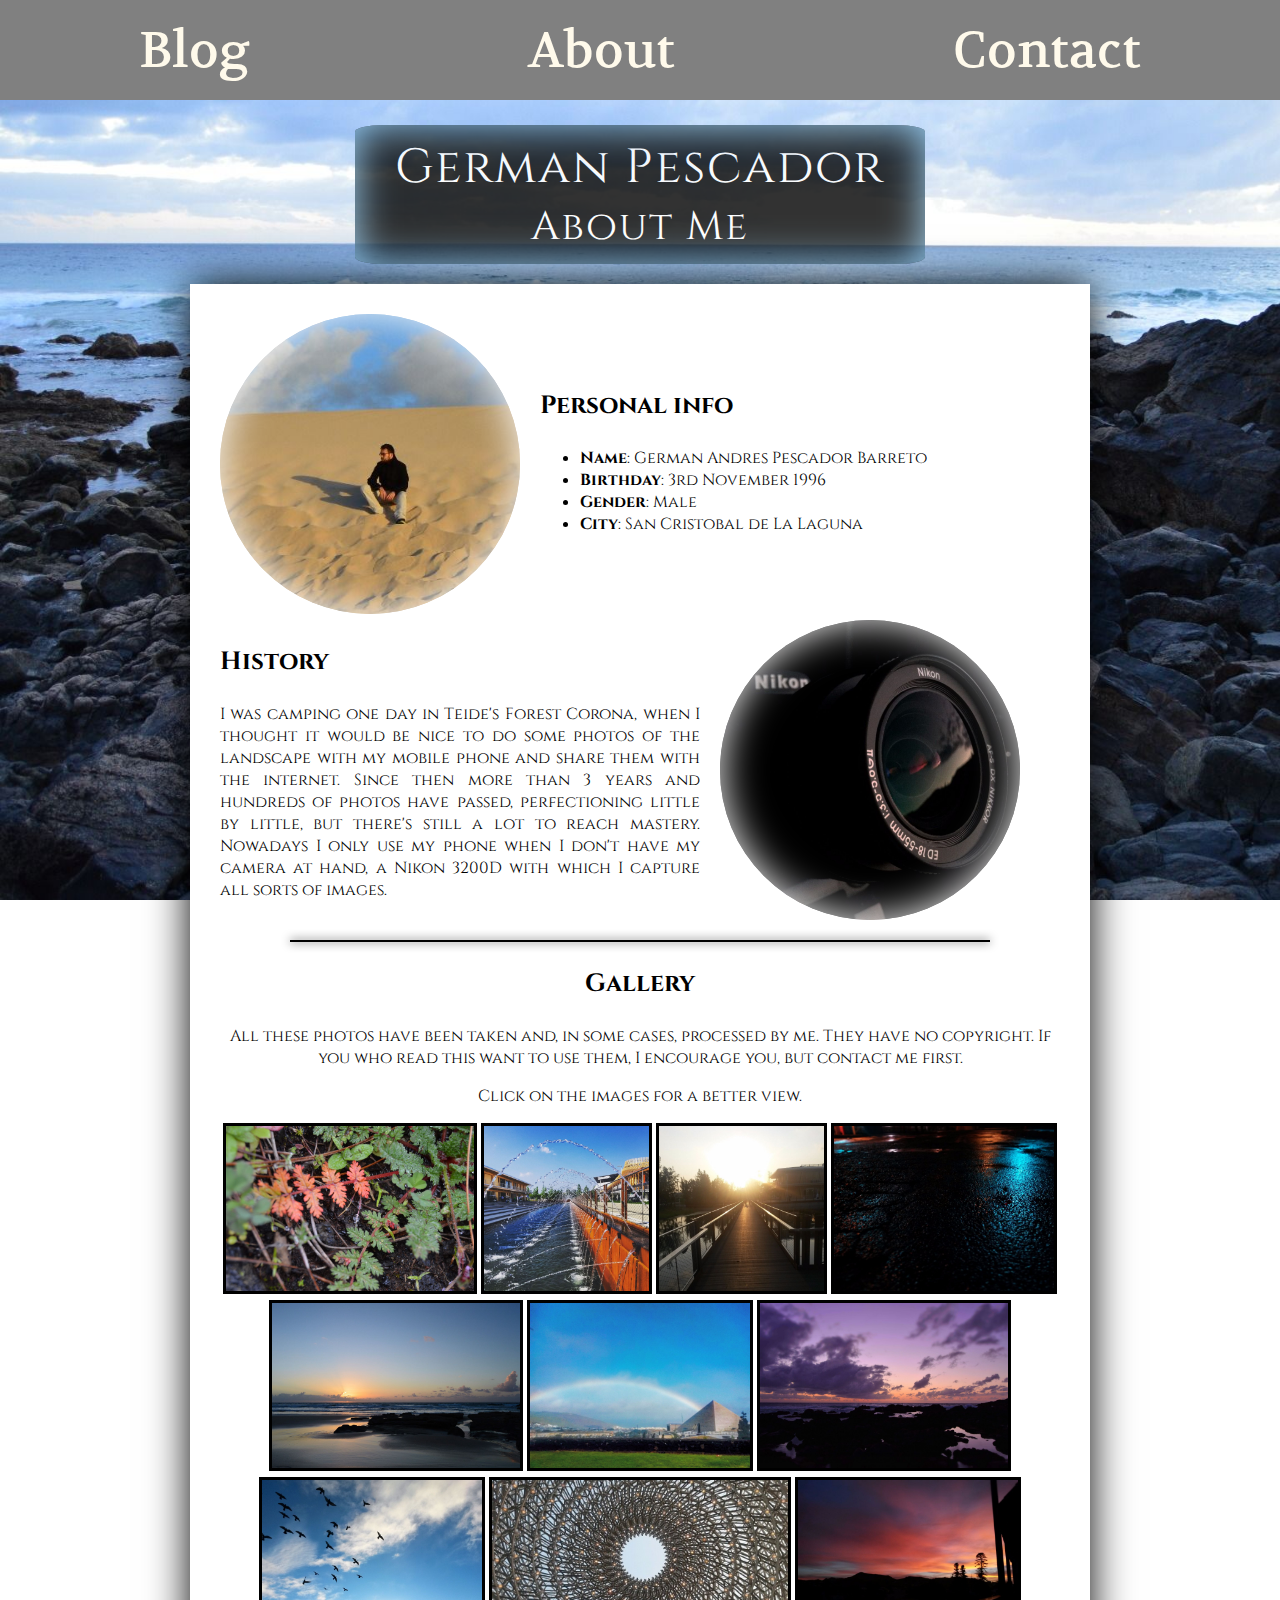
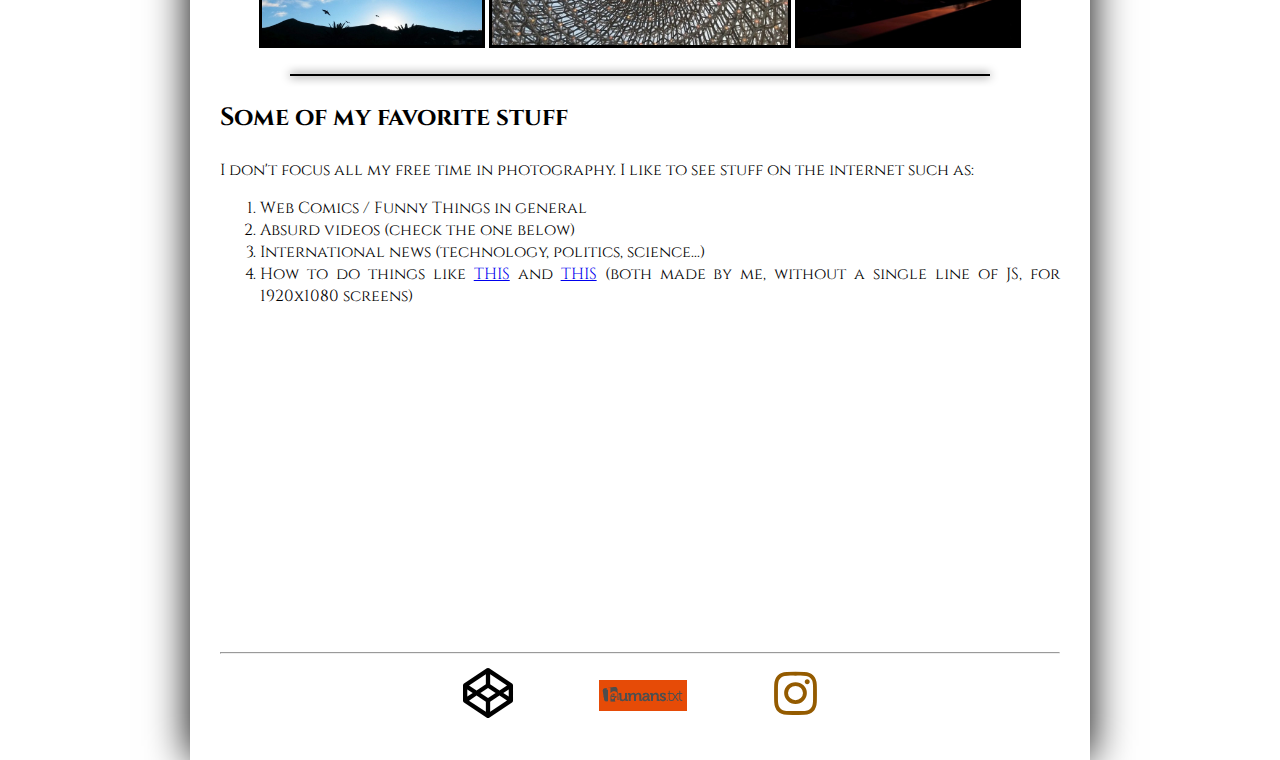
<file: HTML/index.html>
<!DOCTYPE html>
<html>

<head>
  <link rel="stylesheet" type="text/css" href="../CSS/about.css">
  <title>Contact GPB</title>
  <meta property="og:title" content="About GPB" />
  <meta property="og:type" content="website" />
  <meta property="og:url" content="https://1dv525.github.io/gp222da-examination-1/index.html" />
  <meta property="og:image" content="https://i.imgsafe.org/7067751d9f.png" />
  <link rel="author" href="humans.txt" />
</head>

<body>
<nav id="menu">
  <a href="blognews.html">Blog</a>
  <a href="index.html">About</a>
  <a href="Contact.html">Contact</a>
</nav>
<header id="header">
  <div id="name">German Pescador</div>
  <div>About Me</div>
</header>
<main id="page">
  <div class="data">
    <div id="myphoto"></div>
    <div id="personal">
      <h3>Personal info</h3>
      <ul>
        <li><strong>Name</strong>: German Andres Pescador Barreto</li>
        <li><strong>Birthday</strong>: 3rd November 1996</li>
        <li><strong>Gender</strong>: Male</li>
        <li><strong>City</strong>: San Cristobal de La Laguna</li>
      </ul>
    </div>
  </div>

  <div class="separador"></div>

  <div class="data">
    <div id="story">
      <h3>History</h3>
      <p>I was camping one day in Teide's Forest Corona, when I thought it would be nice to do some photos of the landscape with my mobile phone and share them with the internet. Since then more than 3 years and hundreds of photos have passed, perfectioning
        little by little, but there's still a lot to reach mastery. Nowadays I only use my phone when I don't have my camera at hand, a Nikon 3200D with which I capture all sorts of images.</p>
    </div>
    <div id="Nikon" title="Nikon D3200"></div>
  </div>

  <div class="separator"></div>

  <div id="gallery">
    <h3>Gallery</h3>
    <p>All these photos have been taken and, in some cases, processed by me. They have no copyright. If you who read this want to use them, I encourage you, but contact me first.</p>
    <p>Click on the images for a better view.</p>
    <img src="../IMG/a3bdd97.jpg" alt="Photo 1" title="Plant macro">
    <img src="../IMG/5dc559d.jpg" alt="Photo 2" title="Water (phone)">
    <img src="../IMG/6ca20ac.jpg" alt="Photo 3" title="Bridge (phone)">
    <img src="../IMG/9182d14.jpg" alt="Photo 4" title="Wet asphalt (phone)">
    <img src="../IMG/ad1e671.jpg" alt="Photo 5" title="Sunset in Fuerteventura">
    <img src="../IMG/9757960.jpg" alt="Photo 6" title="Dark Side of Guajara (phone)">
    <img src="../IMG/04604de.jpg" alt="Photo 7" title="Sunset next to the sea">
    <img src="../IMG/5d41289.jpg" alt="Photo 8" title="Flying pidgeons (phone)">
    <img src="../IMG/fb50774.jpg" alt="Photo 9" title="UK pabillion Expo Milán 2015 (phone)">
    <img src="../IMG/7c9a459.jpg" alt="Photo 10" title="Sunrise in La Laguna (phone)">
  </div>

  <div class="separator"></div>

  <div id="other">
    <h3>Some of my favorite stuff</h3>
    <p>I don't focus all my free time in photography. I like to see stuff on the internet such as:</p>
    <ol>
      <li>Web Comics / Funny Things in general</li>
      <li>Absurd videos (check the one below)</li>
      <li>International news (technology, politics, science...)</li>
      <li>How to do things like <a href="http://s.codepen.io/GPescador/debug/yOpQKQ" target="_blank">THIS</a> and <a href="http://s.codepen.io/GPescador/debug/ONQrwo" target="_blank">THIS</a> (both made by me, without a single line of JS, for 1920x1080 screens)</li>
    </ol>
    <div id="cows"><iframe width="560" height="315" src="https://www.youtube.com/embed/FavUpD_IjVY" frameborder="0" allowfullscreen></iframe></div>
  </div>

  <hr>

  <div id="icons">
    <a class="button" href="http://www.codepen.io/GPescador" target="_blank"><i class="fa fa-codepen"></i></a>
    <a class="button" href="../humans.txt" target="_blank"><img src="../IMG/humanstxt-isolated-orange.gif" alt="humans.txt"></a>
    <a class="button" href="http://www.instagram.com/origabbit" target="_blank"> <i id="insta" class="fa fa-instagram"></i></a>
  </div>

</main>
</body>

</html>
<link rel="stylesheet" href="https://cdnjs.cloudflare.com/ajax/libs/font-awesome/4.5.0/css/font-awesome.min.css">
</file>
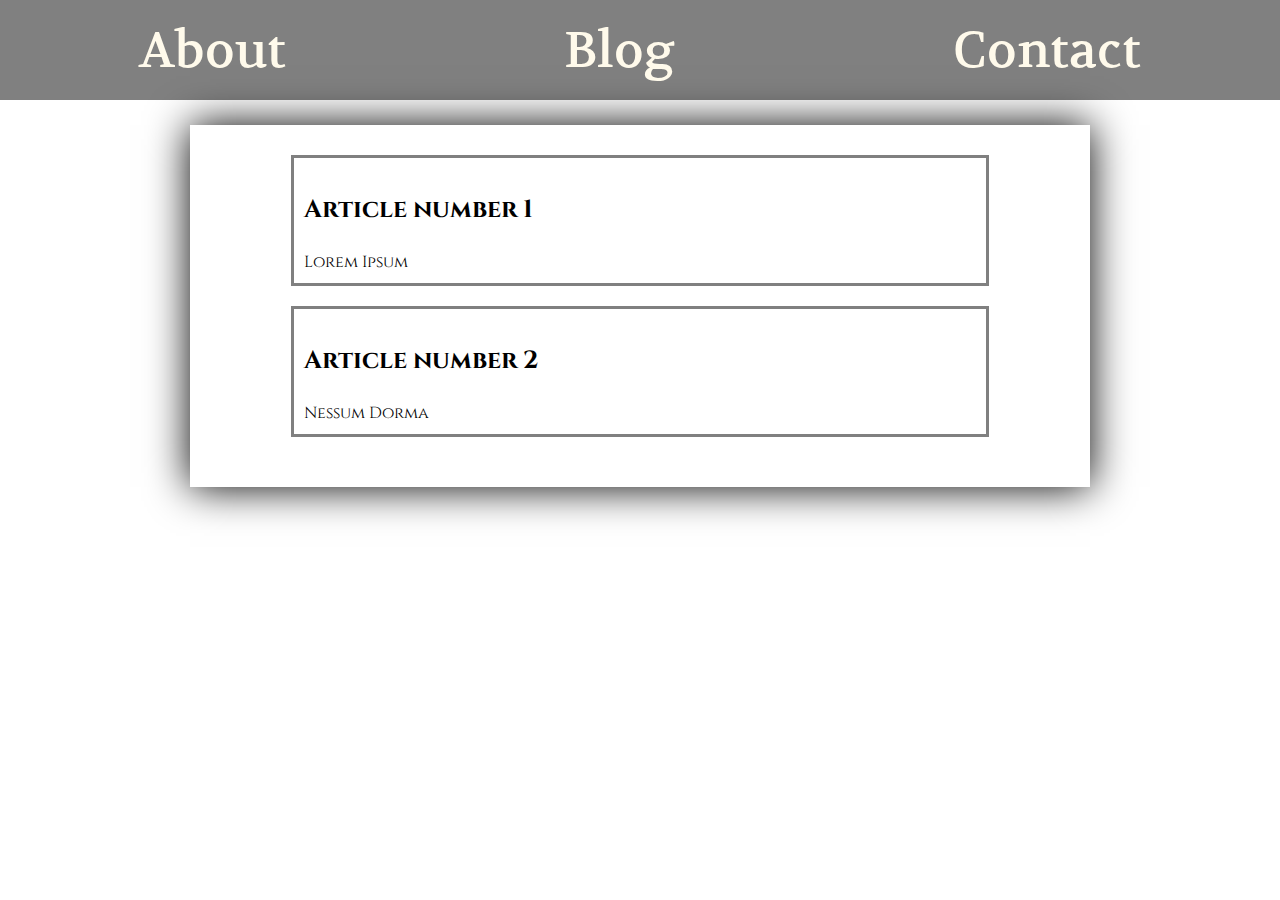
<file: blognews.html>
<!DOCTYPE html>
<html>

<head>
  <link rel="stylesheet" type="text/css" href="about.css">
</head>

<body>
<div id="menu">
  <a href="About.html">About</a>
  <a href="blognews.html">Blog</a>
  <a href="Contact.html">Contact</a>
</div>
  <div class="page" id="blog">
    <article class="post">
      <h3>Article number 1</h3>
      <section>Lorem Ipsum</section>
    </article>
    <article class="post">
      <h3>Article number 2</h3>
      <section>Nessum Dorma</section>
    </article>
  </div>
</body>

</html>
</file>
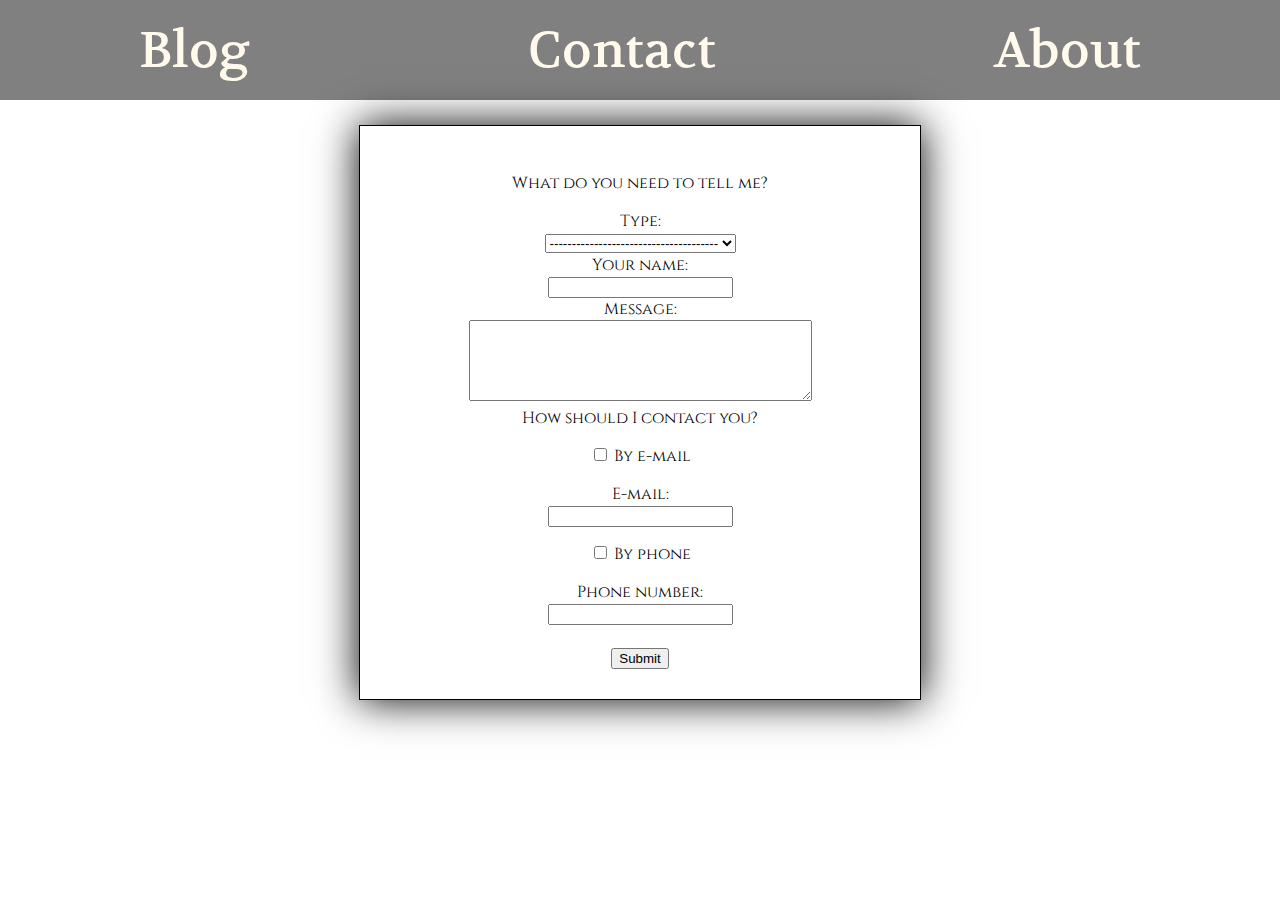
<file: Contact.html>
<!DOCTYPE html>
  <html>
    <head>
      <link rel="stylesheet" type="text/css" href="about.css">
      <link rel="stylesheet" type="text/css" href="contact.css">
    </head>
    <body>
    <div id="menu">
      <a href="blognews.html">Blog</a>
      <a href="Contact.html">Contact</a>
      <a href="About.html">About</a>
    </div>
      <div class="page" id="questionform" >
        <form action="" method="POST">
          <p>What do you need to tell me?</p>
          <div>Type:</div>
          <select name="cate">
	    <option selected>--------------------------------------</option>
	    <option>Question</option>
	    <option>Request</option>
	    <option>Submission</option>			
	  </select>
          <div>Your name:</div>
          <input type="text" name="username">
          <div>Message:</div>
          <textarea name="message" cols="40" rows="5"></textarea>
          <br>
          <div>How should I contact you?</div>
          <p><input type="checkbox" name="e-mailconf"> By e-mail </p>
          <div>E-mail:</div>
          <input type="text" name="e-mail">
          <p><input type="checkbox" name="phoneconf"> By phone </p>
          <div>Phone number:</div>
          <input type="number" name="phonenumber"><br>
          <br />
          <input type="submit" value="Submit">
        </form>
      </div>
    </body>
  </html>
</file>
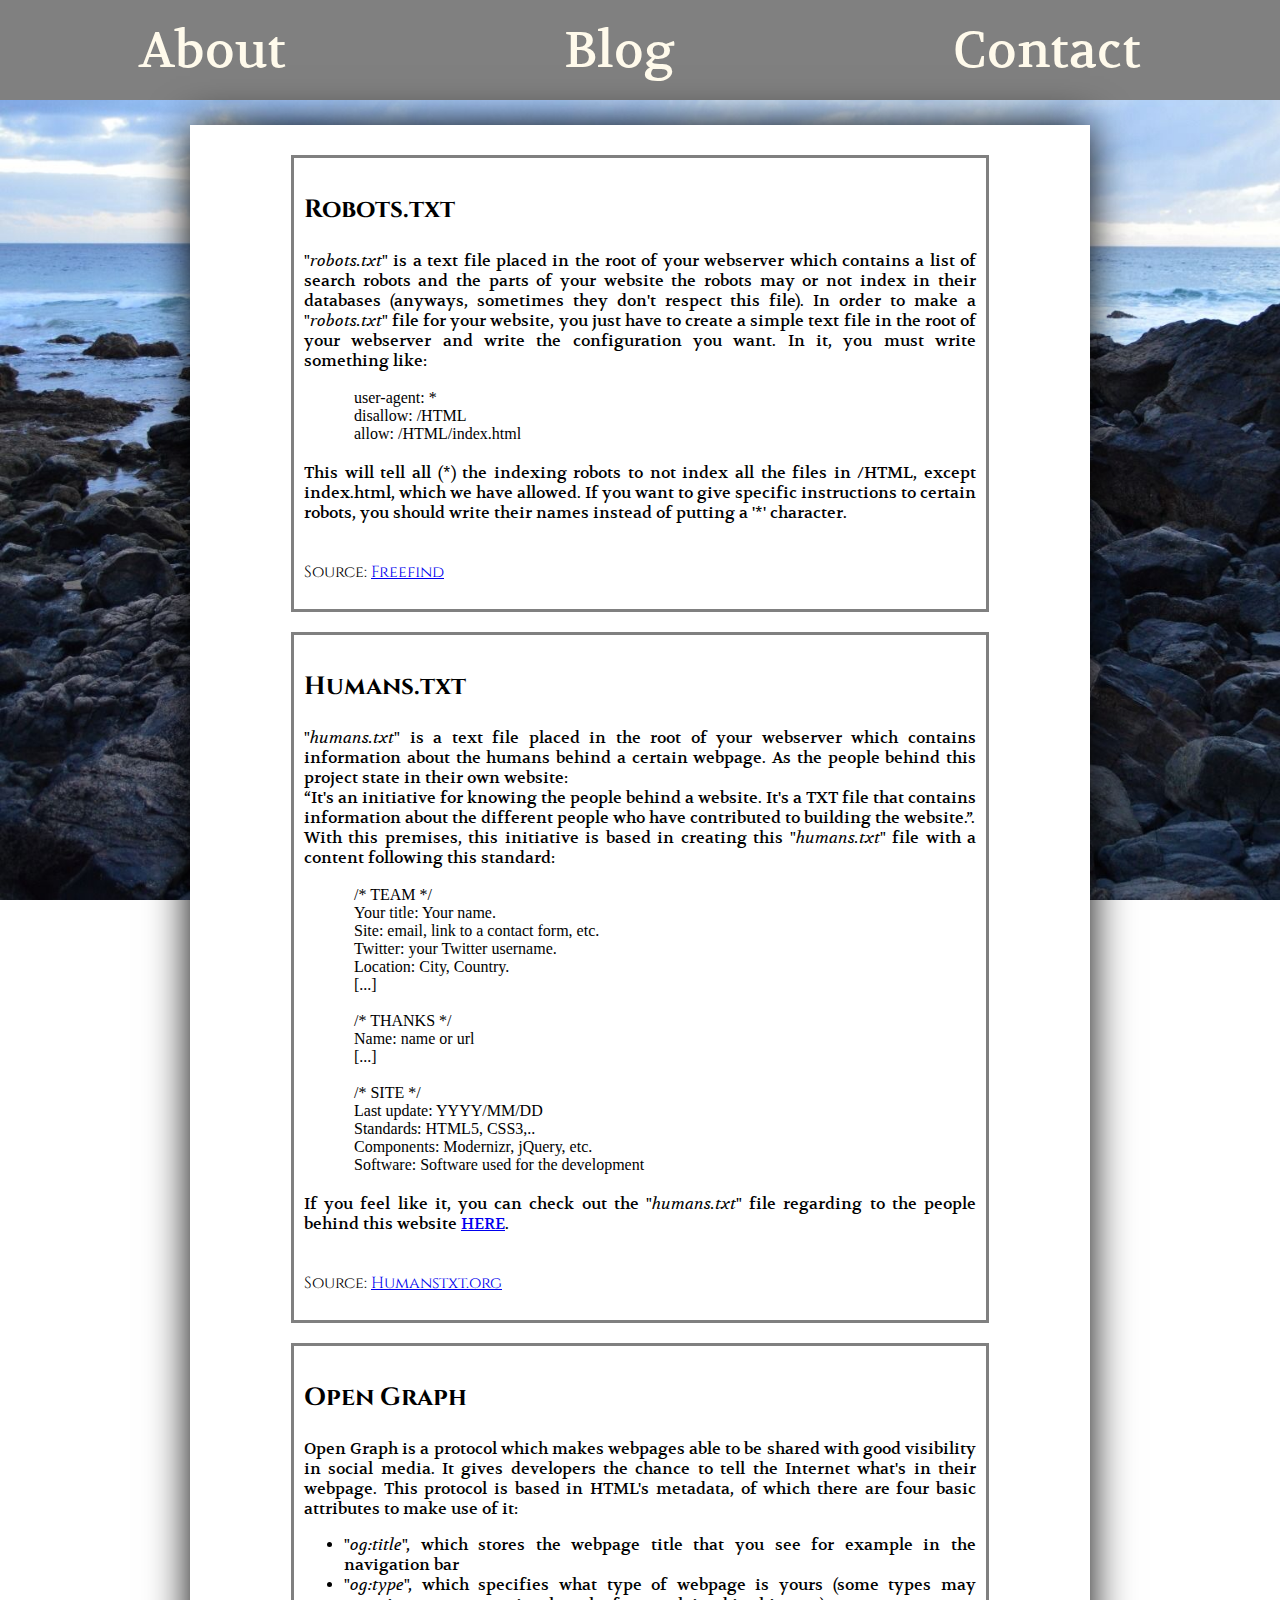
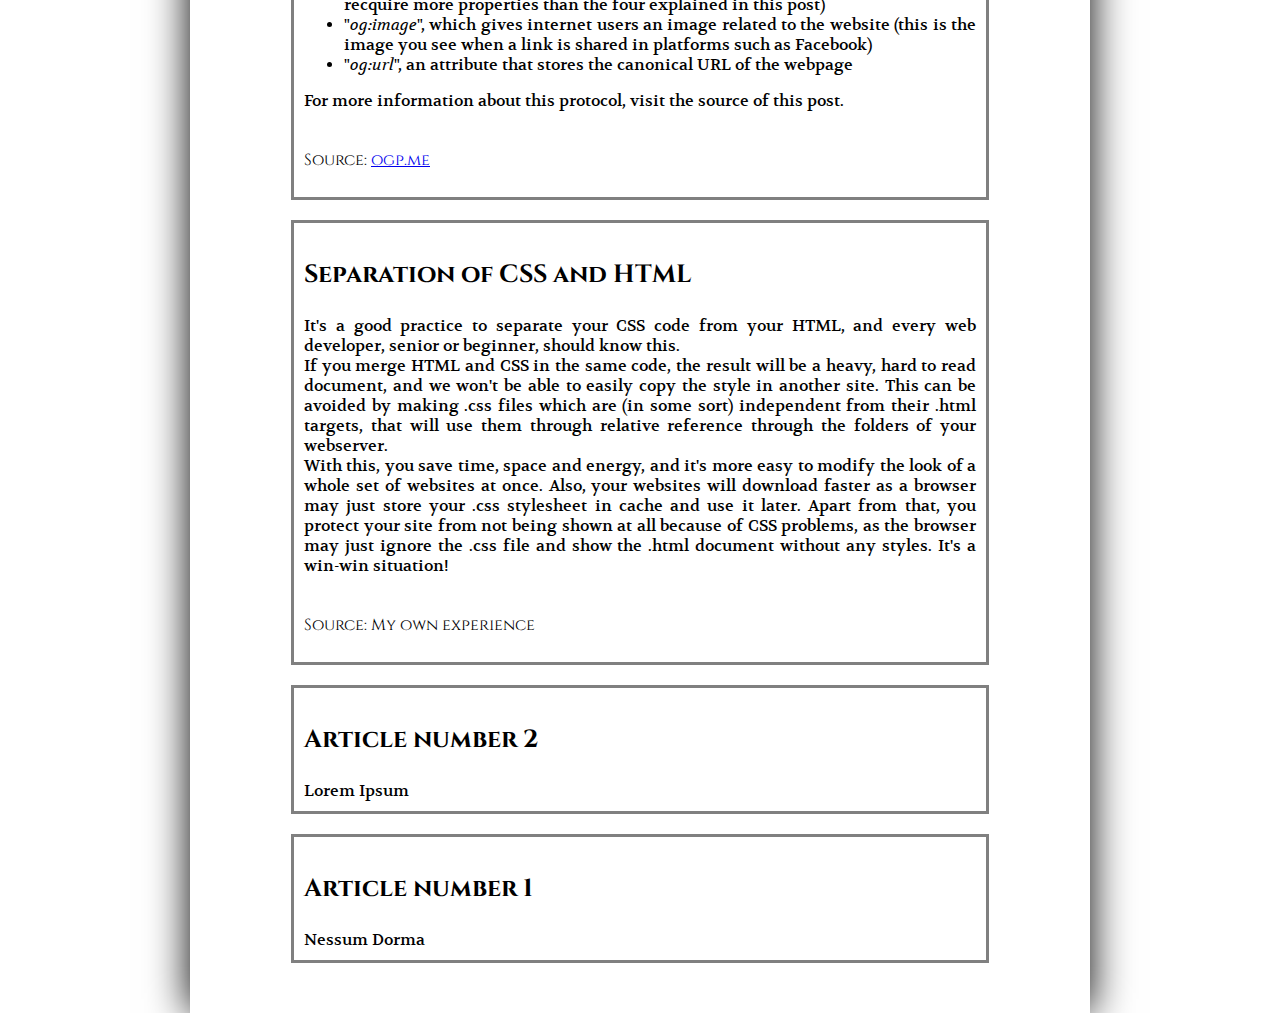
<file: HTML/blognews.html>
<!DOCTYPE html>
<html>

<head>
  <link rel="stylesheet" type="text/css" href="../CSS/about.css">
</head>

<body>
<nav id="menu">
  <a href="index.html">About</a>
  <a href="blognews.html">Blog</a>
  <a href="Contact.html">Contact</a>
</nav>
  <main class="page" id="blog">
    <article class="post">
      <h3>Robots.txt</h3>
      <section>"<em>robots.txt</em>" is a text file placed in the root of your webserver which contains a list of search robots and the parts of your website the robots may or not index in their databases (anyways, sometimes they don't respect this file).
      In order to make a "<em>robots.txt</em>" file for your website, you just have to create a simple text file in the root of your webserver and write the configuration you want. In it, you must write something like:
        <div class="txtcode"><br>
          user-agent: *<br>
          disallow: /HTML <br>
          allow: /HTML/index.html
        </div><br>
        This will tell all (*) the indexing robots to not index all the files in /HTML, except index.html, which we have allowed. If you want to give specific instructions to certain robots, you should write their names instead of putting a '*' character.
      </section>
      <br><p>Source: <a href="https://www.freefind.com/library/howto/robots/" target="_blank">Freefind</a></p>
    </article>
    <article class="post">
    <h3>Humans.txt</h3>
    <section>"<em>humans.txt</em>" is a text file placed in the root of your webserver which contains information about the humans behind a certain webpage. As the people behind this project state in their own website:
      <br> <q>It's an initiative for knowing the people behind a website. It's a TXT file that contains information about the different people who have contributed to building the website.</q>.
      <br>
    With this premises, this initiative is based in creating this "<em>humans.txt</em>" file with a content following this standard:
    <div class="txtcode"><br>
      /* TEAM */<br>
      Your title: Your name. <br>
      Site: email, link to a contact form, etc. <br>
      Twitter: your Twitter username. <br>
      Location: City, Country. <br>
      [...]<br>
      <br>
      /* THANKS */<br>
      Name: name or url <br>
      [...]<br>
      <br>
      /* SITE */ <br>
      Last update: YYYY/MM/DD <br>
      Standards: HTML5, CSS3,.. <br>
      Components: Modernizr, jQuery, etc. <br>
      Software: Software used for the development
    </div><br>
    If you feel like it, you can check out the "<em>humans.txt</em>" file regarding to the people behind this website <a href="../humans.txt" target="_blank">HERE</a>.</section>
    <br><p>Source: <a href="http://humanstxt.org/ " target="_blank">Humanstxt.org</a></p>
  </article>
    <article class="post">
    <h3>Open Graph</h3>
    <section>Open Graph is a protocol which makes webpages able to be shared with good visibility in social media. It gives developers the chance to tell the Internet what's in their webpage.
    This protocol is based in HTML's metadata, of which there are four basic attributes to make use of it:
    <ul>
      <li>"<em>og:title</em>", which stores the webpage title that you see for example in the navigation bar</li>
      <li>"<em>og:type</em>", which specifies what type of webpage is yours (some types may recquire more properties than the four explained in this post)</li>
      <li>"<em>og:image</em>", which gives internet users an image related to the website (this is the image you see when a link is shared in platforms such as Facebook)</li>
      <li>"<em>og:url</em>", an attribute that stores the canonical URL of the webpage</li>
    </ul>
    For more information about this protocol, visit the source of this post.</section>
      <br><p>Source: <a href="http://ogp.me/" target="_blank">ogp.me</a></p>
  </article>
    <article class="post">
    <h3>Separation of CSS and HTML</h3>
    <section>It's a good practice to separate your CSS code from your HTML, and every web developer, senior or beginner, should know this.
      <br>If you merge HTML and CSS in the same code, the result will be a heavy, hard to read document, and we won't be able to easily copy the style in another site. This can be avoided by making .css files which are (in some sort) independent from their .html targets, that will use them through relative reference through the folders of your webserver.
      <br>With this, you save time, space and energy, and it's more easy to modify the look of a whole set of websites at once. Also, your websites will download faster as a browser may just store your .css stylesheet in cache and use it later. Apart from that, you protect your site from not being shown at all because of CSS problems, as the browser may just ignore the .css file and show the .html document without any styles. It's a win-win situation!</section>
      <br><p>Source: My own experience</p>
  </article>
    <article class="post">
      <h3>Article number 2</h3>
      <section>Lorem Ipsum</section>
    </article>
    <article class="post">
      <h3>Article number 1</h3>
      <section>Nessum Dorma</section>
    </article>
  </main>
</body>

</html>
</file>
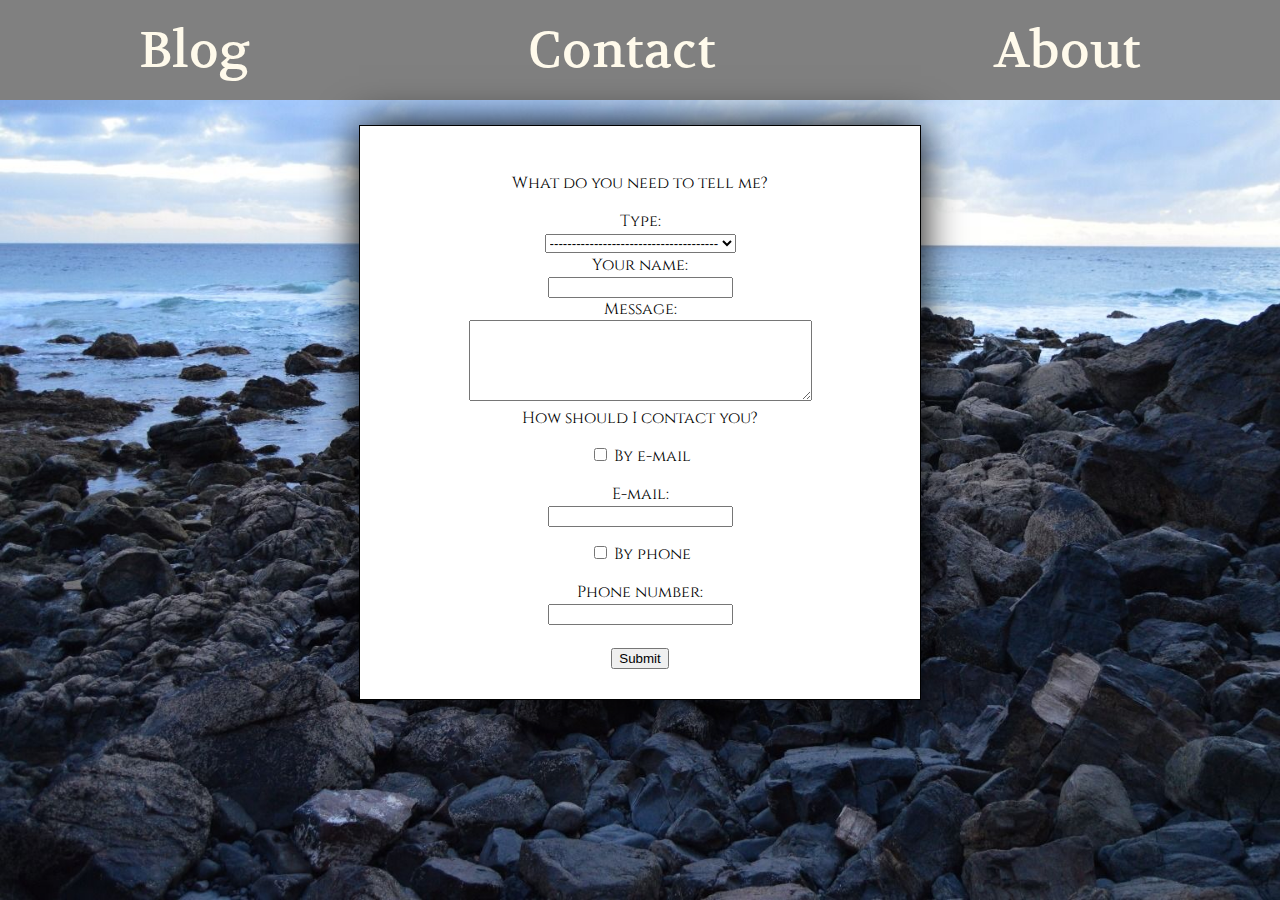
<file: HTML/Contact.html>
<!DOCTYPE html>
  <html>
    <head>
      <link rel="stylesheet" type="text/css" href="../CSS/about.css">
      <link rel="stylesheet" type="text/css" href="../CSS/contact.css">
    </head>
    <body>
    <nav id="menu">
      <a href="blognews.html">Blog</a>
      <a href="Contact.html">Contact</a>
      <a href="index.html">About</a>
    </nav>
      <main class="page" id="questionform" >
        <form action="" method="POST">
          <p>What do you need to tell me?</p>
          <div>Type:</div>
          <select name="cate">
	    <option selected>--------------------------------------</option>
	    <option>Question</option>
	    <option>Request</option>
	    <option>Submission</option>			
	  </select>
          <div>Your name:</div>
          <input type="text" name="username">
          <div>Message:</div>
          <textarea name="message" cols="40" rows="5"></textarea>
          <br>
          <div>How should I contact you?</div>
          <p><input type="checkbox" name="e-mailconf"> By e-mail </p>
          <div>E-mail:</div>
          <input type="text" name="e-mail">
          <p><input type="checkbox" name="phoneconf"> By phone </p>
          <div>Phone number:</div>
          <input type="number" name="phonenumber"><br>
          <br />
          <input type="submit" value="Submit">
        </form>
      </main>
    </body>
  </html>
</file>
<file: CSS/about.css>
@import url(https://fonts.googleapis.com/css?family=Cinzel:400);
@import url(https://fonts.googleapis.com/css?family=Volkhov:700);
body {
  background: url(../IMG/faa8f3a.jpg) fixed;
  background-size: cover;
  font-family: "Cinzel", sans-serif;
  margin:0;
}

#header {
  background-color: #000;
  color: #FFF;
  text-align: center;
  margin: auto;
  letter-spacing: 2px;
  font-size: 40px;
  padding: 10px;
  width: 550px;
  opacity: 0.8;
  border-radius: 5%;
  box-shadow: 0 0 40px #99d8ff inset;
}

#name {
  font-size: larger;
}

#page,.page {
  text-align: justify;
  background: #FFF;
  width: 840px;
  margin: auto;
  padding: 30px;
  margin-top: 20px;
  box-shadow: 0 0 40px #000;
}

#myphoto {
  width: 300px;
  height: 300px;
  background-size: 1300px;
  background-position: center;
  border-radius: 50%;
  box-shadow: 0 0 40px white inset;
  background-image: url(../IMG/84f2db9.jpg);
}

#myphoto:hover {
  background-image: url(../IMG/81699a9.jpg);
}

h3 {
  font-size: 25px;
}

#personal {
  position: relative;
  top: 50px;
  left: 20px;
}

.data {
  width: 800px;
  display: inline-flex;
}

#story {
  width: 480px;
}

#Nikon {
  background: url(../IMG/c5207de.jpg);
  box-shadow: 0 0 40px white inset;
  background-position: center;
  background-size: 300px;
  height: 300px;
  width: 300px;
  border-radius: 50%;
  margin-left: 20px;
}

.separator {
  margin: 20px auto 20px;
  width: 700px;
  height: 2px;
  background: black;
  box-shadow: 0 0 10px black;
}

#gallery {
  text-align: center;
}

#gallery img {
  border: 3px solid #000;
  max-height: 165px;
  transition: all 0.7s linear;
  z-index: 0;
}

#gallery img:active {
  transition: all 0.2s linear;
  transform: scale(2);
  z-index: 5;
}

#icons {
  margin: 0 200px 0;
  display: flex;
  justify-content: space-around;
}

#cows {
  text-align: center;
}

i {
  color: black;
}

i#insta {
  color: #945b00;
}

.button {
  font-size: 50px;
}

#menu {
  height: 100px;
  width: 100%;
  background-color: grey;
  margin: 0;
  padding: 0;
  margin-bottom: 25px;
  display: flex;
  justify-content: space-around;
  align-items: center;
  font-size: 50px;
}

#menu a {
  text-decoration: none;
  color: #fffaeb;
  font-style: normal;
  font-family: Volkhov;
}

#menu a:hover {
  text-shadow: 0 0 5px lightblue;
}

#blog{
  display:flex;
  justify-content: center;
  align-items: center;
  flex-wrap: wrap;
}

.post{
  width: 80%;
  border: solid grey;
  padding:10px;
  margin-bottom: 20px;
}

.post section{
  font-family: Volkhov;
}

.txtcode{
  font-family: "Times New Roman";
  position: relative;
  left: 50px;
}
</file>
<file: about.css>
@import url(https://fonts.googleapis.com/css?family=Cinzel:400);
@import url(https://fonts.googleapis.com/css?family=Volkhov:700);
body {
  background: url(http://i.imgsafe.org/faa8f3a.jpg) fixed;
  background-size: cover;
  font-family: "Cinzel", sans-serif;
  margin:0;
}

#header {
  background-color: #000;
  color: #FFF;
  text-align: center;
  margin: auto;
  letter-spacing: 2px;
  font-size: 40px;
  padding: 10px;
  width: 550px;
  opacity: 0.8;
  border-radius: 5%;
  box-shadow: 0 0 40px #99d8ff inset;
}

#nombre {
  font-size: larger;
}

#page,.page {
  text-align: justify;
  background: #FFF;
  width: 840px;
  margin: auto;
  padding: 30px;
  margin-top: 20px;
  box-shadow: 0 0 40px #000;
}

#fotomia {
  width: 300px;
  height: 300px;
  background-size: 1300px;
  background-position: center;
  border-radius: 50%;
  box-shadow: 0 0 40px white inset;
  background-image: url(http://i.imgsafe.org/84f2db9.jpg);
}

#fotomia:hover {
  background-image: url(http://i.imgsafe.org/81699a9.jpg);
}

h3 {
  font-size: 25px;
}

#personales {
  position: relative;
  top: 50px;
  left: 20px;
}

#datos {
  width: 800px;
  display: inline-flex;
}

#historia {
  width: 480px;
}

#Nikon {
  background: url(http://i.imgsafe.org/c5207de.jpg);
  box-shadow: 0 0 40px white inset;
  background-position: center;
  background-size: 300px;
  height: 300px;
  width: 300px;
  border-radius: 50%;
  margin-left: 20px;
}

.separador {
  margin: 20px auto 20px;
  width: 700px;
  height: 2px;
  background: black;
  box-shadow: 0 0 10px black;
}

#galeria {
  text-align: center;
}

#galeria img {
  border: 3px solid #000;
  max-height: 165px;
  transition: all 0.7s linear;
  z-index: 0;
}

#galeria img:active {
  transition: all 0.2s linear;
  transform: scale(2);
  z-index: 5;
}

#iconos {
  margin: 0 200px 0;
  display: flex;
  justify-content: space-around;
}

#cows {
  text-align: center;
}

i {
  color: black;
}

i#insta {
  color: #945b00;
}

.button {
  font-size: 50px;
}

#menu {
  height: 100px;
  width: 100%;
  background-color: grey;
  margin: 0;
  padding: 0;
  margin-bottom: 25px;
  display: flex;
  justify-content: space-around;
  align-items: center;
  font-size: 50px;
}

#menu a {
  text-decoration: none;
  color: #fffaeb;
  font-style: normal;
  font-family: Volkhov;
}

#menu a:hover {
  text-shadow: 0 0 5px lightblue;
}

#blog{
  display:flex;
  justify-content: center;
  align-items: center;
  flex-wrap: wrap;
}

.post{
  width: 80%;
  border: solid grey;
  padding:10px;
  margin-bottom: 20px;
}
</file>
<file: contact.css>
#questionform {
  border: solid 1px;
  width: 500px;
  text-align: center;
  margin: auto;
}
</file>
<file: CSS/contact.css>
#questionform {
  border: solid 1px;
  width: 500px;
  text-align: center;
  margin: auto;
}
</file>
